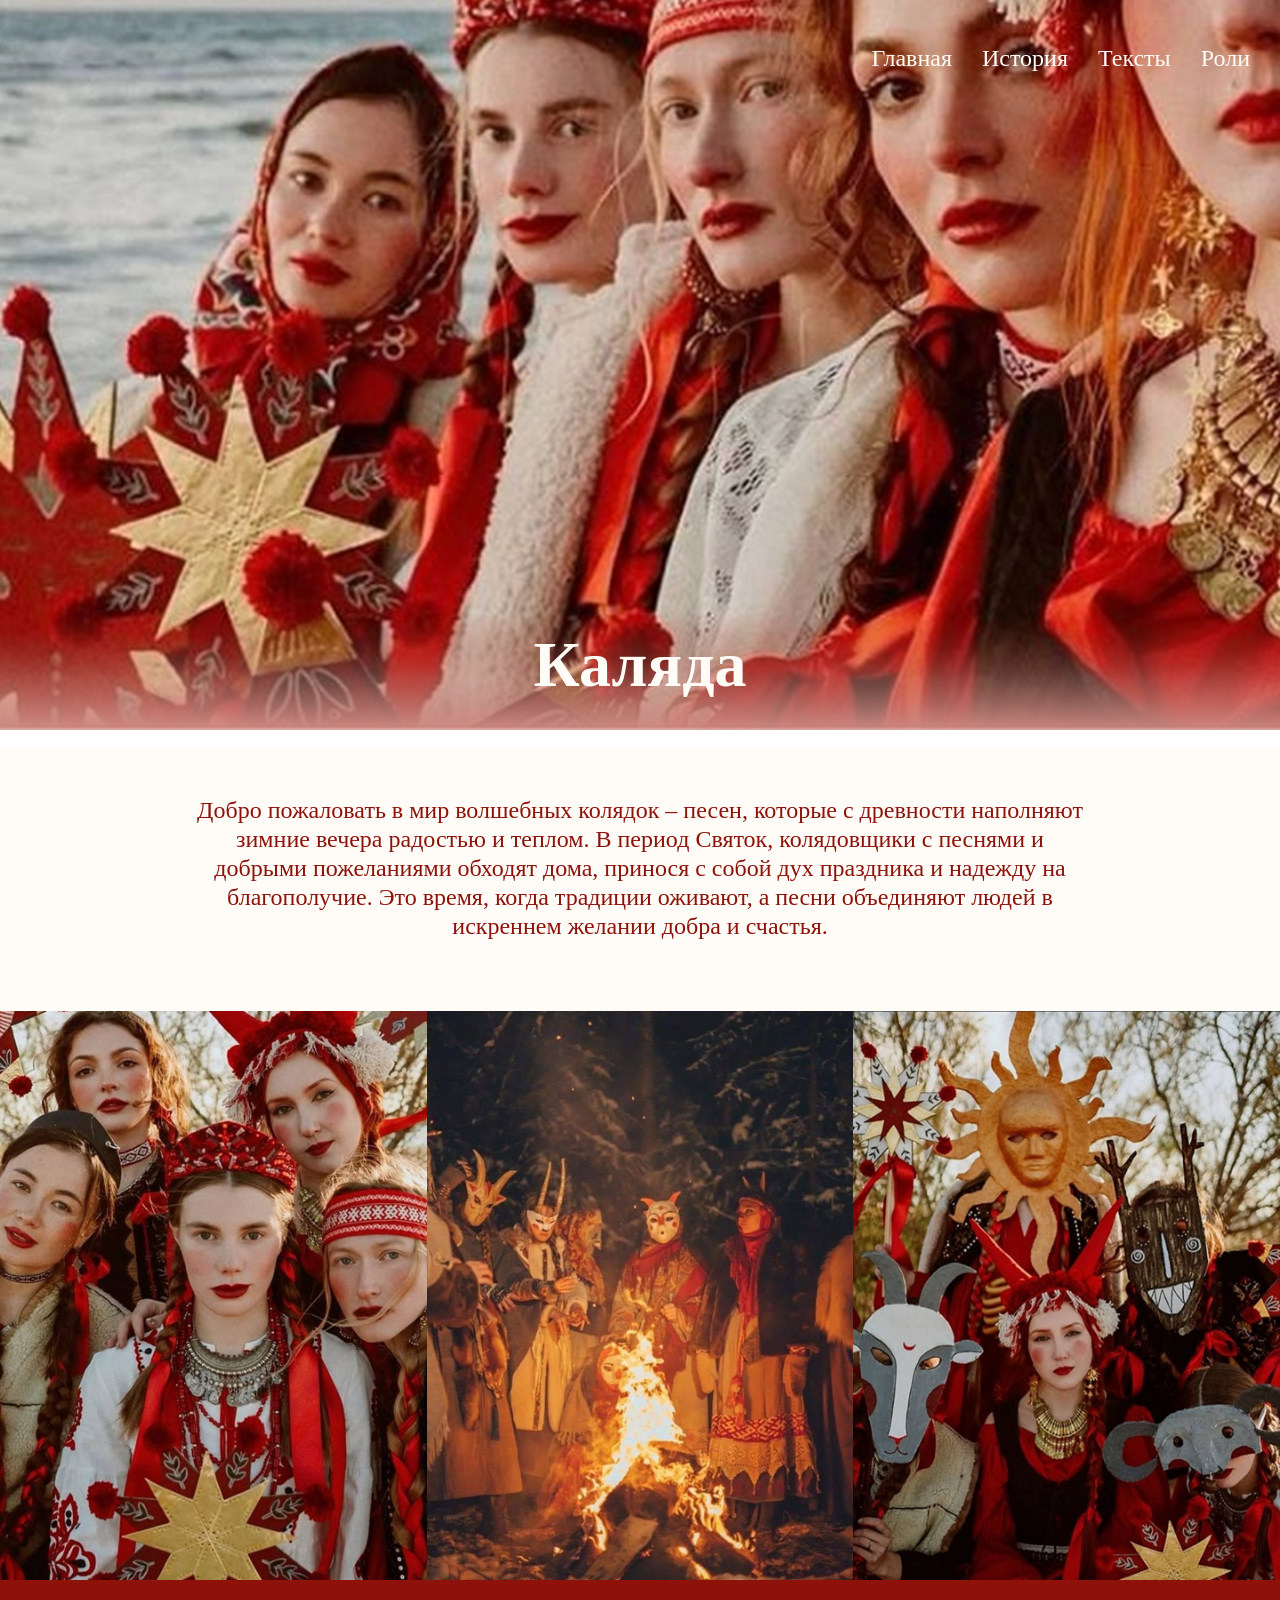
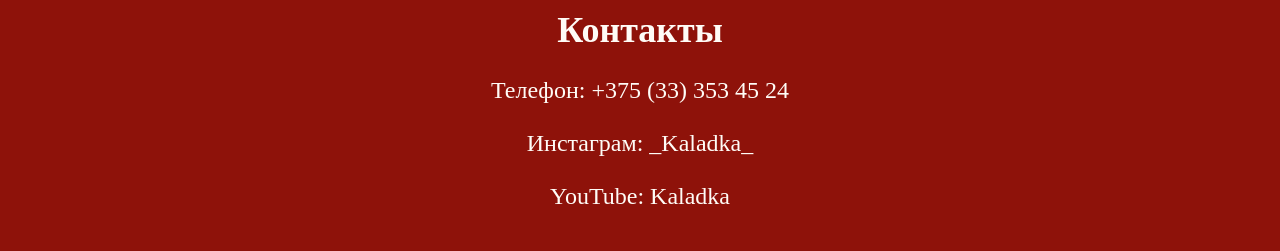
<file: index.html>
<!DOCTYPE html>
<html lang="rus">
<head>
    <meta charset="UTF-8">
    <meta name="viewport" content="width=device-width, initial-scale=1.0">
    <link rel="preconnect" href="https://fonts.googleapis.com">
    <link rel="preconnect" href="https://fonts.gstatic.com" crossorigin>
    <link href="https://fonts.googleapis.com/css2?family=Philosopher&display=swap" rel="stylesheet">

    <!-- Исправлено: убран / -->
    <link rel="stylesheet" href="normalize.css">
    <link rel="stylesheet" href="style.css">

    <title>Каляда</title>

    <!-- Исправлено: убран / -->
    <link rel="shortcut icon" href="balalaika_9476349.png" type="image/x-icon">
</head>
<body>
  <div class="banner"> 
     <div class="container">
<header class="header">
        <nav class="nav">
            <ul class="menu">

                <!-- Исправлено: убран / -->
                <li class="menu-item">
                    <a class="menu-link" href="index.html">Главная</a>
                </li>

                <!-- Исправлено: убран / -->
                <li class="menu-item">
                    <a class="menu-link" href="history/history.html">История</a>
                </li>

                <!-- Исправлено: убран / -->
                <li class="menu-item">
                    <a class="menu-link" href="text/text.html">Тексты</a>
                </li>

                <!-- Исправлено: убран / -->
                <li class="menu-item">
                    <a class="menu-link" href="roles/roles.html">Роли</a>
                </li>

            </ul>
        </nav>
</header>

<section class="headline">
        <h1 class="title">Каляда</h1>
</section>

</div> 
</div>

<main class="main">
    
    <section class="hist">
        <div class="container">
           <p class="hist-text">
            Добро пожаловать в мир волшебных колядок – песен, которые с древности наполняют зимние вечера радостью и теплом. 
            В период Святок, колядовщики с песнями и добрыми пожеланиями обходят дома, принося с собой дух праздника и надежду на благополучие. 
            Это время, когда традиции оживают, а песни объединяют людей в искреннем желании добра и счастья.
           </p>
        </div>
    </section>

<section class="image-gallery">
    <div class="gallery-wrapper">

        <!-- Исправлено: убран / -->
        <img src="images/one1.png" alt="Девушки в традиционных нарядах">
        <img src="images/one2.png" alt="Люди в масках у костра">
        <img src="images/one3.png" alt="Ряженые в традиционных костюмах">

    </div>
</section>

<div class="container">
<section class="contacts">
    
    <div class="foter">
     <h2>Контакты</h2>
            <p>Телефон: +375 (33) 353 45 24</p>
            <p>Инстаграм: _Kaladka_</p>
            <p>YouTube: Kaladka</p>      
    </div>
</section>
</div>

</main>
</body>
</html>
</file>
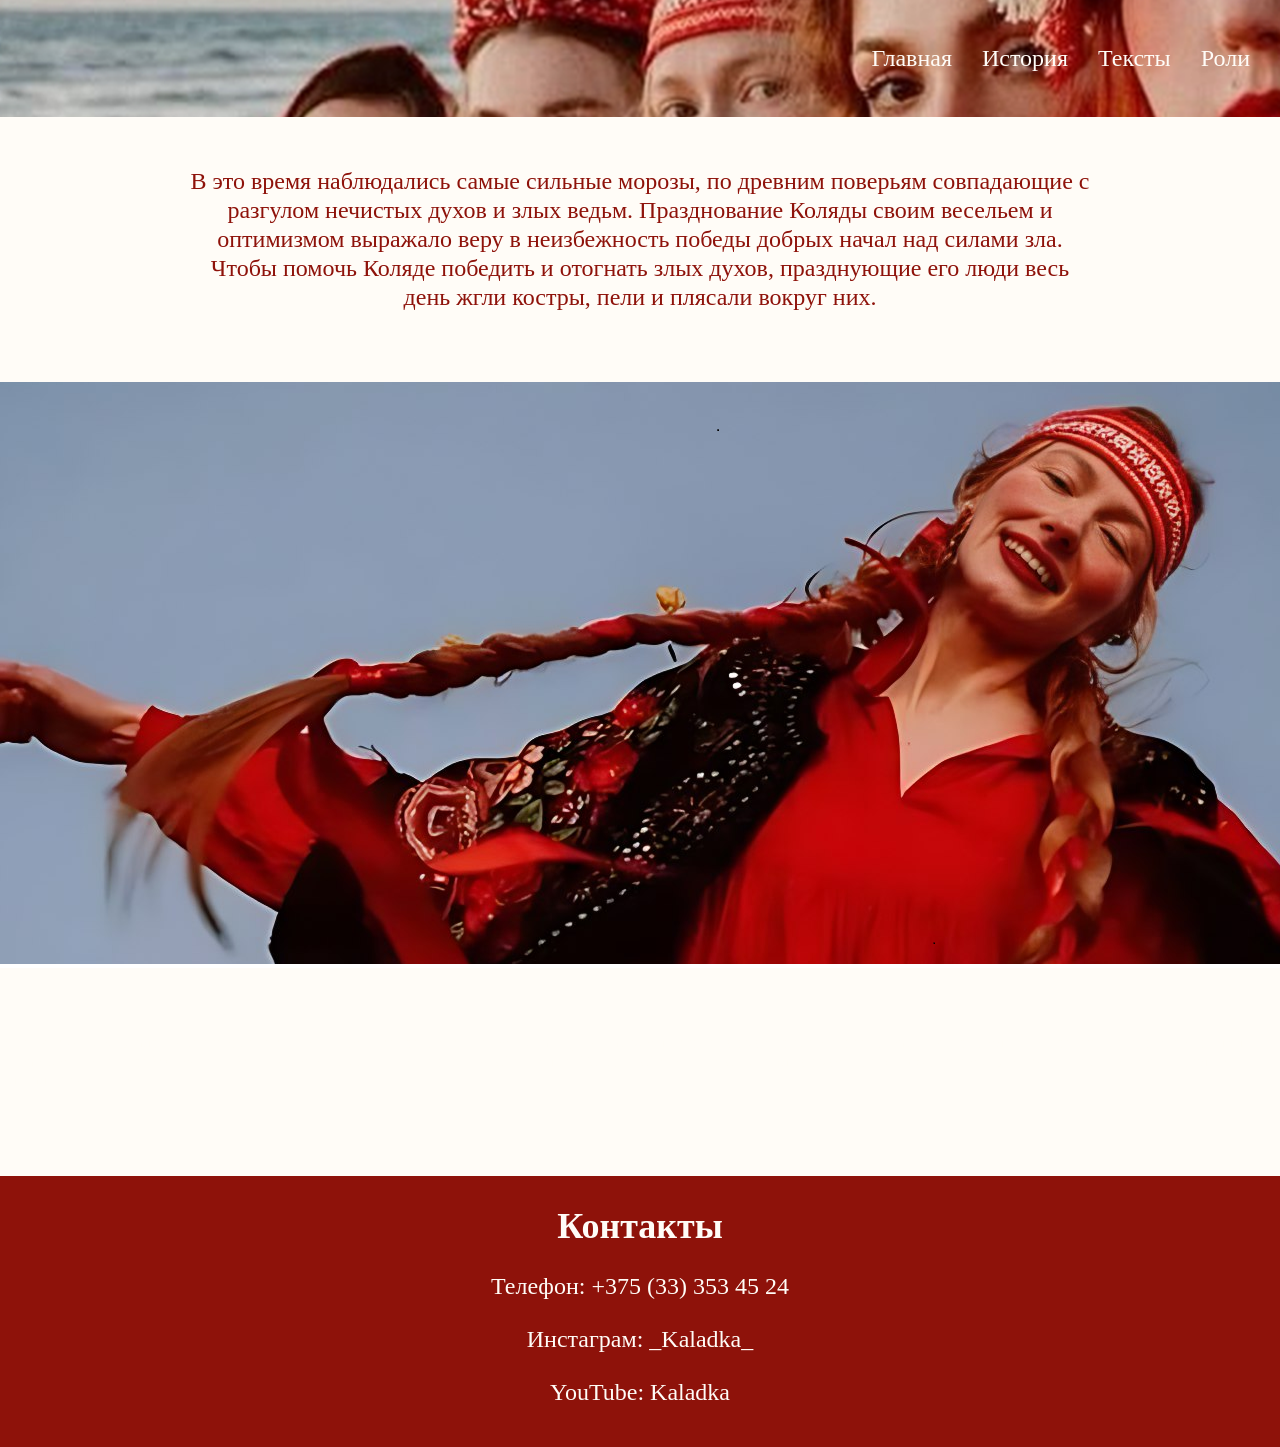
<file: history/history.html>
<!DOCTYPE html>
<html lang="rus">
<head>
    <meta charset="UTF-8">
    <meta name="viewport" content="width=device-width, initial-scale=1.0">

    <link rel="preconnect" href="https://fonts.googleapis.com">
    <link rel="preconnect" href="https://fonts.gstatic.com" crossorigin>
    <link href="https://fonts.googleapis.com/css2?family=Philosopher&display=swap" rel="stylesheet">

    <!-- Исправлено: пути на уровень выше -->
    <link rel="stylesheet" href="../normalize.css">
    <link rel="stylesheet" href="../style.css">

    <title>Каляда — История</title>

    <!-- Исправлено -->
    <link rel="shortcut icon" href="../balalaika_9476349.png" type="image/x-icon">
</head>
<body>

<div class="container">
  <div class="banner"> 
        <header class="header">
        <nav class="nav">
            <ul class="menu">

                <!-- Исправлено -->
                <li class="menu-item">
                    <a class="menu-link" href="../index.html">Главная</a>
                </li>

                <li class="menu-item">
                    <a class="menu-link" href="history.html">История</a>
                </li>

                <li class="menu-item">
                    <a class="menu-link" href="../text/text.html">Тексты</a>
                </li>

                <li class="menu-item">
                    <a class="menu-link" href="../roles/roles.html">Роли</a>
                </li>

            </ul>
        </nav>
        </header>
  </div> 
</div>

<div class="container">
<section class="hist">
    <p class="hist-text">
        В это время наблюдались самые сильные морозы, по древним поверьям совпадающие с разгулом нечистых духов и злых ведьм. 
        Празднование Коляды своим весельем и оптимизмом выражало веру в неизбежность победы добрых начал над силами зла. 
        Чтобы помочь Коляде победить и отогнать злых духов, празднующие его люди весь день жгли костры, пели и плясали вокруг них.
    </p>
</section>
</div>

<div class="container">
<section class="image-gallery">

    <!-- Исправлено -->
    <img src="../images/history2.png" alt="Девушка в национальном костюме">

</section>
</div>

<div class="container">
<section class="hist">
    <p class="text2">
        В это время наблюдались самые сильные морозы, по древним поверьям совпадающие с разгулом нечистых духов и злых ведьм. 
        Празднование Коляды своим весельем и оптимизмом выражало веру в неизбежность победы добрых начал над силами зла. 
        Чтобы помочь Коляде победить и отогнать злых духов, празднующие его люди весь день жгли костры, пели и плясали вокруг них.
    </p>
</section>
</div>

<div class="container">
<section class="contacts">
    <div class="foter">
     <h2>Контакты</h2>
            <p>Телефон: +375 (33) 353 45 24</p>
            <p>Инстаграм: _Kaladka_</p>
            <p>YouTube: Kaladka</p>      
    </div>
</section>
</div>

</body>
</html>
</file>
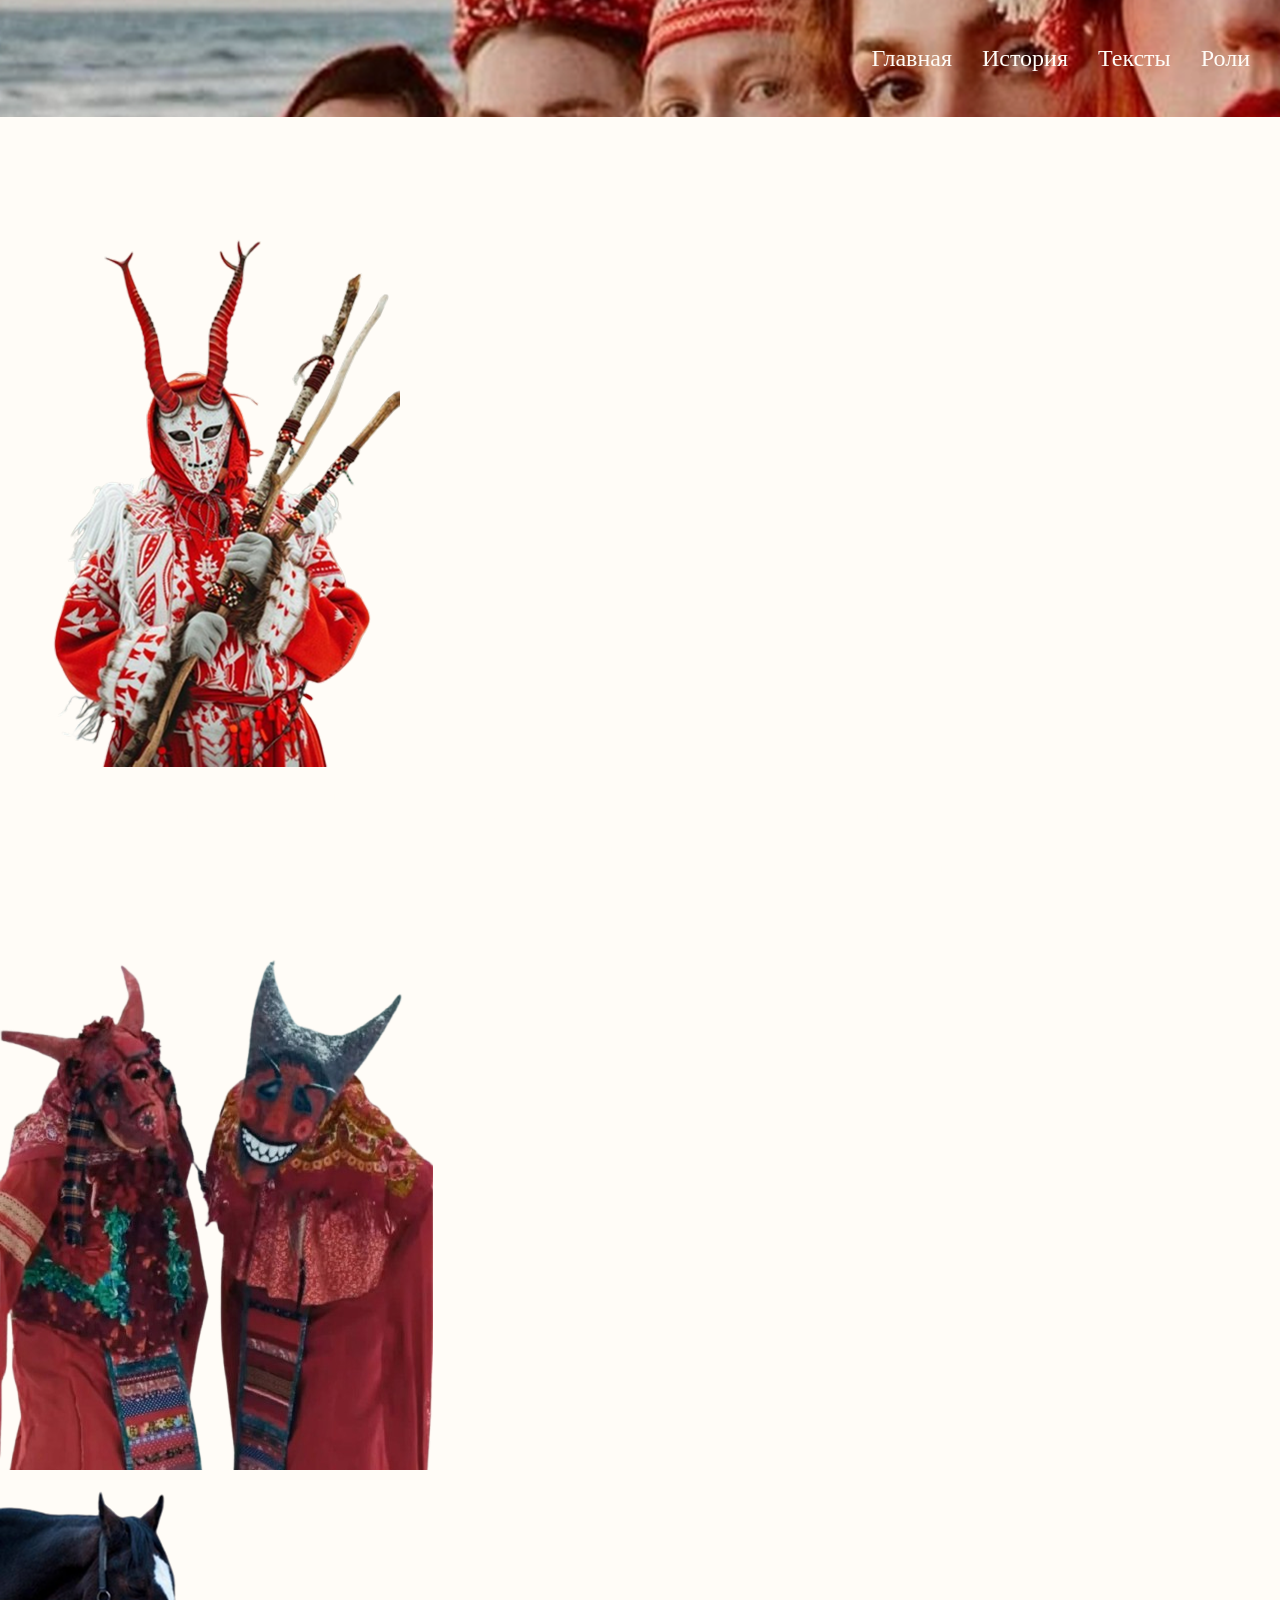
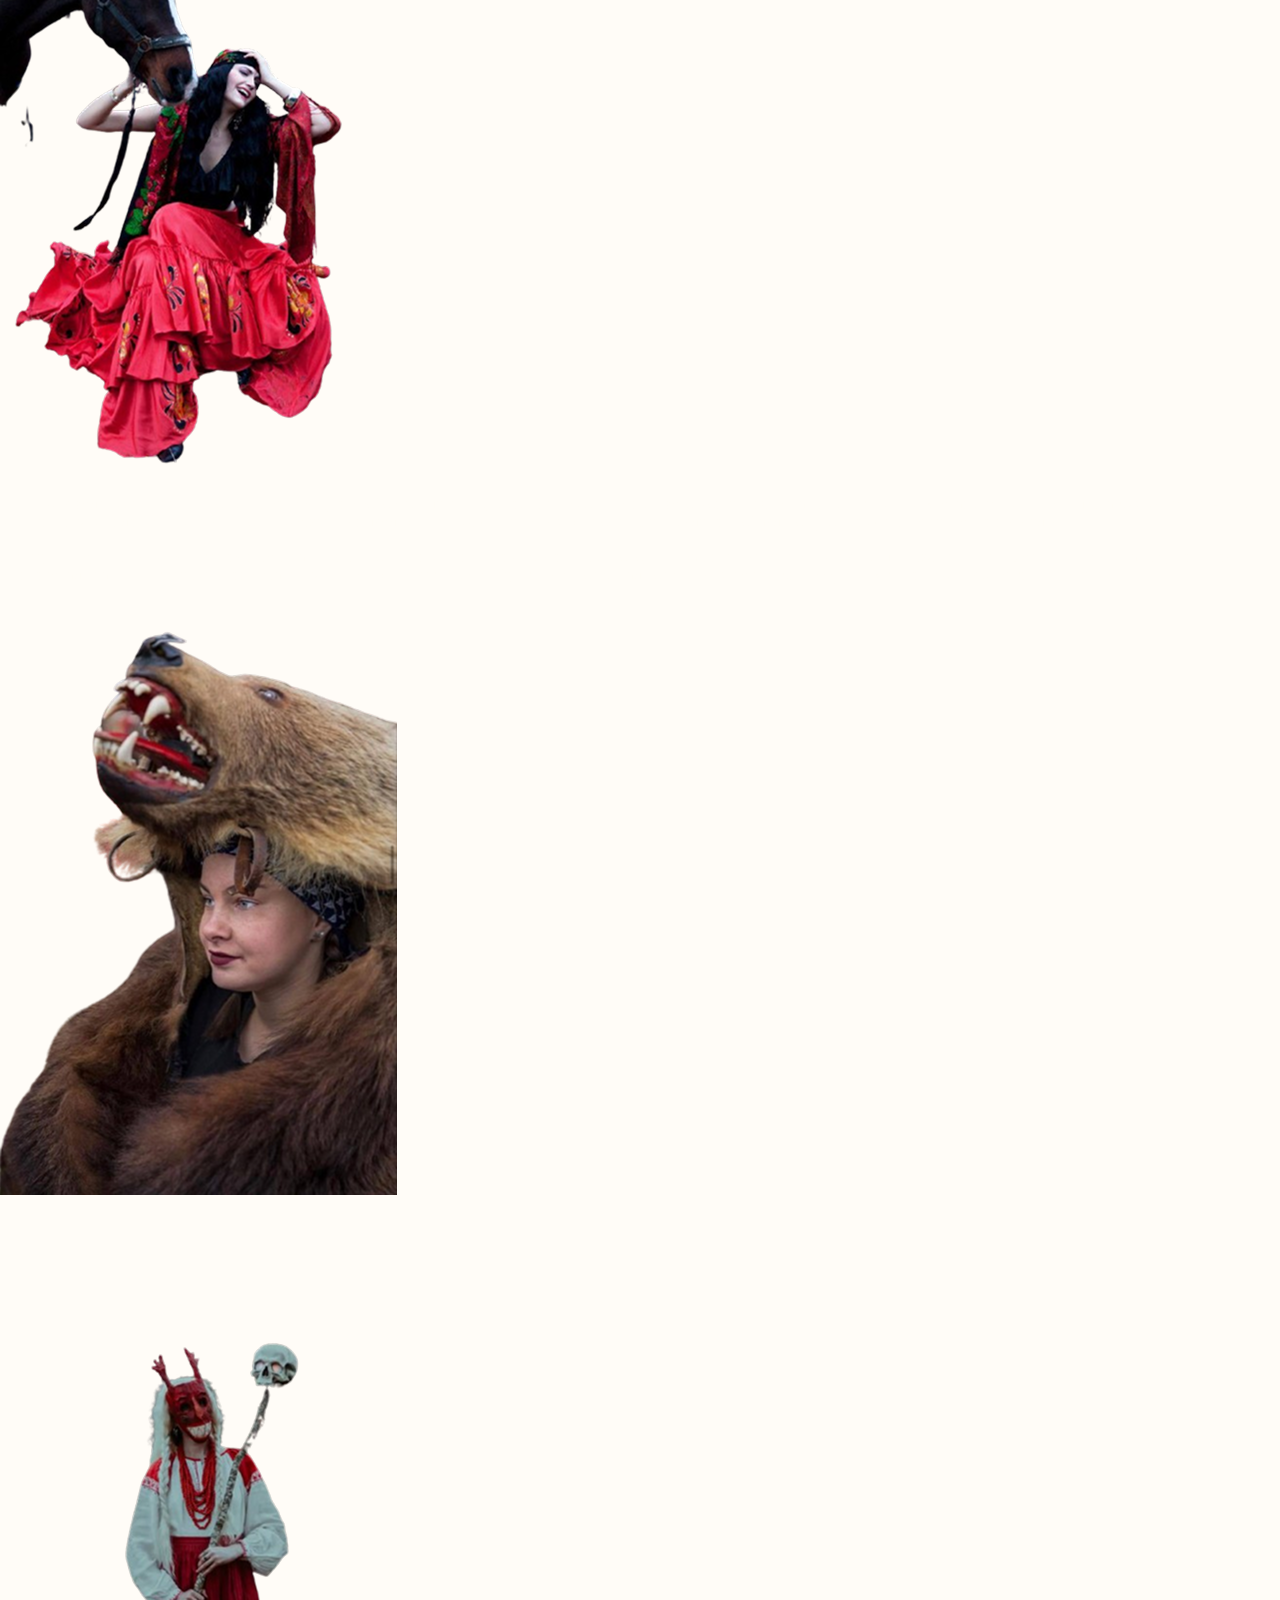
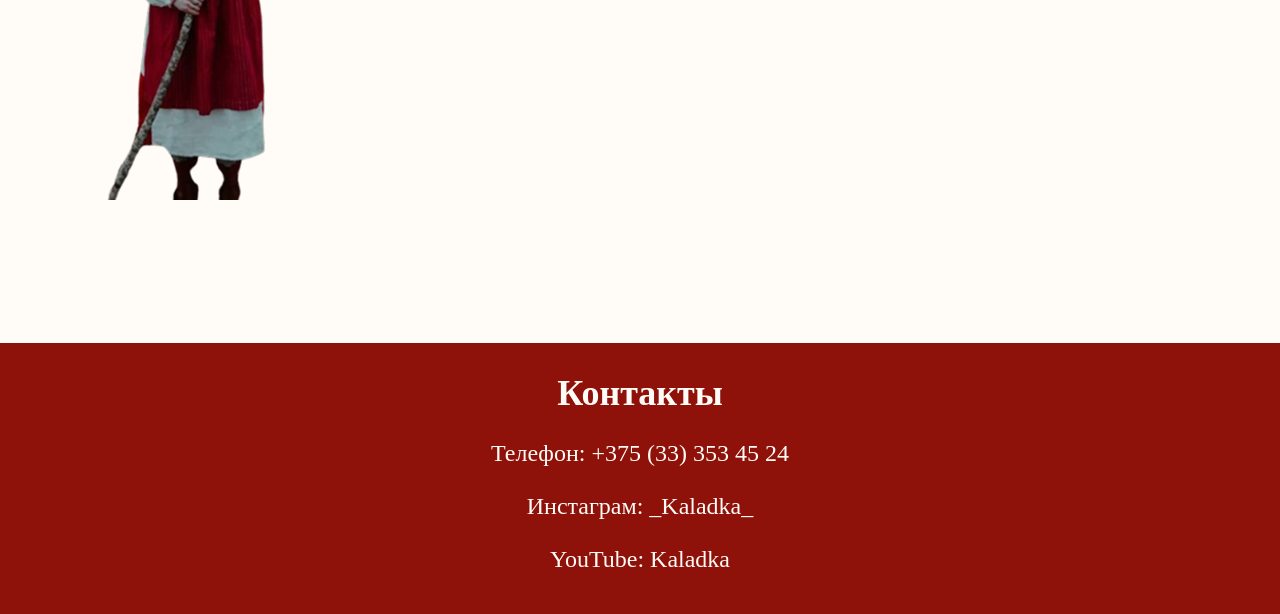
<file: roles/roles.html>
<!DOCTYPE html>
<html lang="rus">
<head>
    <meta charset="UTF-8">
    <meta name="viewport" content="width=device-width, initial-scale=1.0">

    <link rel="preconnect" href="https://fonts.googleapis.com">
    <link rel="preconnect" href="https://fonts.gstatic.com" crossorigin>
    <link href="https://fonts.googleapis.com/css2?family=Philosopher&display=swap" rel="stylesheet">

    <!-- Исправлено -->
    <link rel="stylesheet" href="../normalize.css">
    <link rel="stylesheet" href="../style.css">

    <title>Каляда — Роли</title>

    <!-- Исправлено -->
    <link rel="shortcut icon" href="../balalaika_9476349.png" type="image/x-icon">
</head>
<body>

<div class="container">
  <div class="banner"> 
        <header class="header">
        <nav class="nav">
            <ul class="menu">

                <!-- Исправлено -->
                <li class="menu-item">
                    <a class="menu-link" href="../index.html">Главная</a>
                </li>

                <li class="menu-item">
                    <a class="menu-link" href="../history/history.html">История</a>
                </li>

                <li class="menu-item">
                    <a class="menu-link" href="../text/text.html">Тексты</a>
                </li>

                <li class="menu-item">
                    <a class="menu-link" href="roles.html">Роли</a>
                </li>

            </ul>
        </nav>
        </header>
  </div> 
</div>

<div class="container">
    <section class="hist">

        <div class="hist-item">
            <img class="img_roles" src="../images/roles1.png" alt="Коза — изображение персонажа" />
            <p class="roles">
                Коза — самый узнаваемый персонаж колядок, олицетворяющий плодородие, жизненную энергию и богатство. "Умирающая" и "воскресающая" Коза символизировала круговорот природы и обещала хозяевам дома благополучие, обилие урожая и приплода скота. Ее появление всегда сопровождалось песнями и танцами, привлекающими удачу.
            </p>
        </div>

        <div class="hist-item">
            <p class="roles">
                Черт (или Бес) — персонаж, добавляющий в колядование элемент игривого хаоса и веселого озорства. Он пугал, смешил и шкодил, но его проказы были скорее шутливыми, призванными отпугнуть настоящую нечисть и выпустить накопившуюся энергию. Черт служил для комического эффекта и создавал контраст с добрыми пожеланиями колядовщиков.
            </p>
            <img class="img_roles1" src="../images/roles2.png" alt="Черт — изображение персонажа" />
        </div>

        <div class="hist-item">
            <img class="img_roles2" src="../images/roles3.png" alt="Цыганка — изображение персонажа" />
            <p class="roles">
                Цыганка в колядках — это персонаж, приносящий с собой элементы гадания, предсказаний и лёгкого мошенничества. Она предлагала «погадать» на судьбу, могла «украсть» что-то по мелочи в шутку или попытаться «продать» оберег, символизируя удачу и непредсказуемость. Ее появление добавляло празднику таинственности и веселья.
            </p>
        </div>

        <div class="hist-item">
            <p class="roles">
                Медведь — один из самых древних и почитаемых персонажей колядок, символ силы, плодородия и защиты. Ряженый в медведя мог «будить» землю от зимнего сна, а его движения имитировали танец, предвещающий богатый урожай и здоровье. Часто Медведь сопровождал поводыря, который «дрессировал» его и показывал смешные сценки.
            </p>
            <img class="img_roles3" src="../images/roles4.png" alt="Медведь — изображение персонажа" />
        </div>

        <div class="hist-item">
            <img class="img_roles4" src="../images/roles5.png" alt="Баба — изображение персонажа" />
            <p class="roles">
                Персонаж Бабы — часто комический образ, который мог быть как мудрой хранительницей традиций, так и ворчливой, но добродушной старушкой. Она могла «помогать» гадать, давать советы или просто создавать весёлый беспорядок своими жалобами и причитаниями. Её образ подчеркивал преемственность поколений и связь с домашним очагом.
            </p>
        </div>

    </section>
</div>

<div class="container">
<section class="contacts">
    <div class="foter">
     <h2>Контакты</h2>
            <p>Телефон: +375 (33) 353 45 24</p>
            <p>Инстаграм: _Kaladka_</p>
            <p>YouTube: Kaladka</p>      
    </div>
</section>
</div>

</body>
</html>
</file>
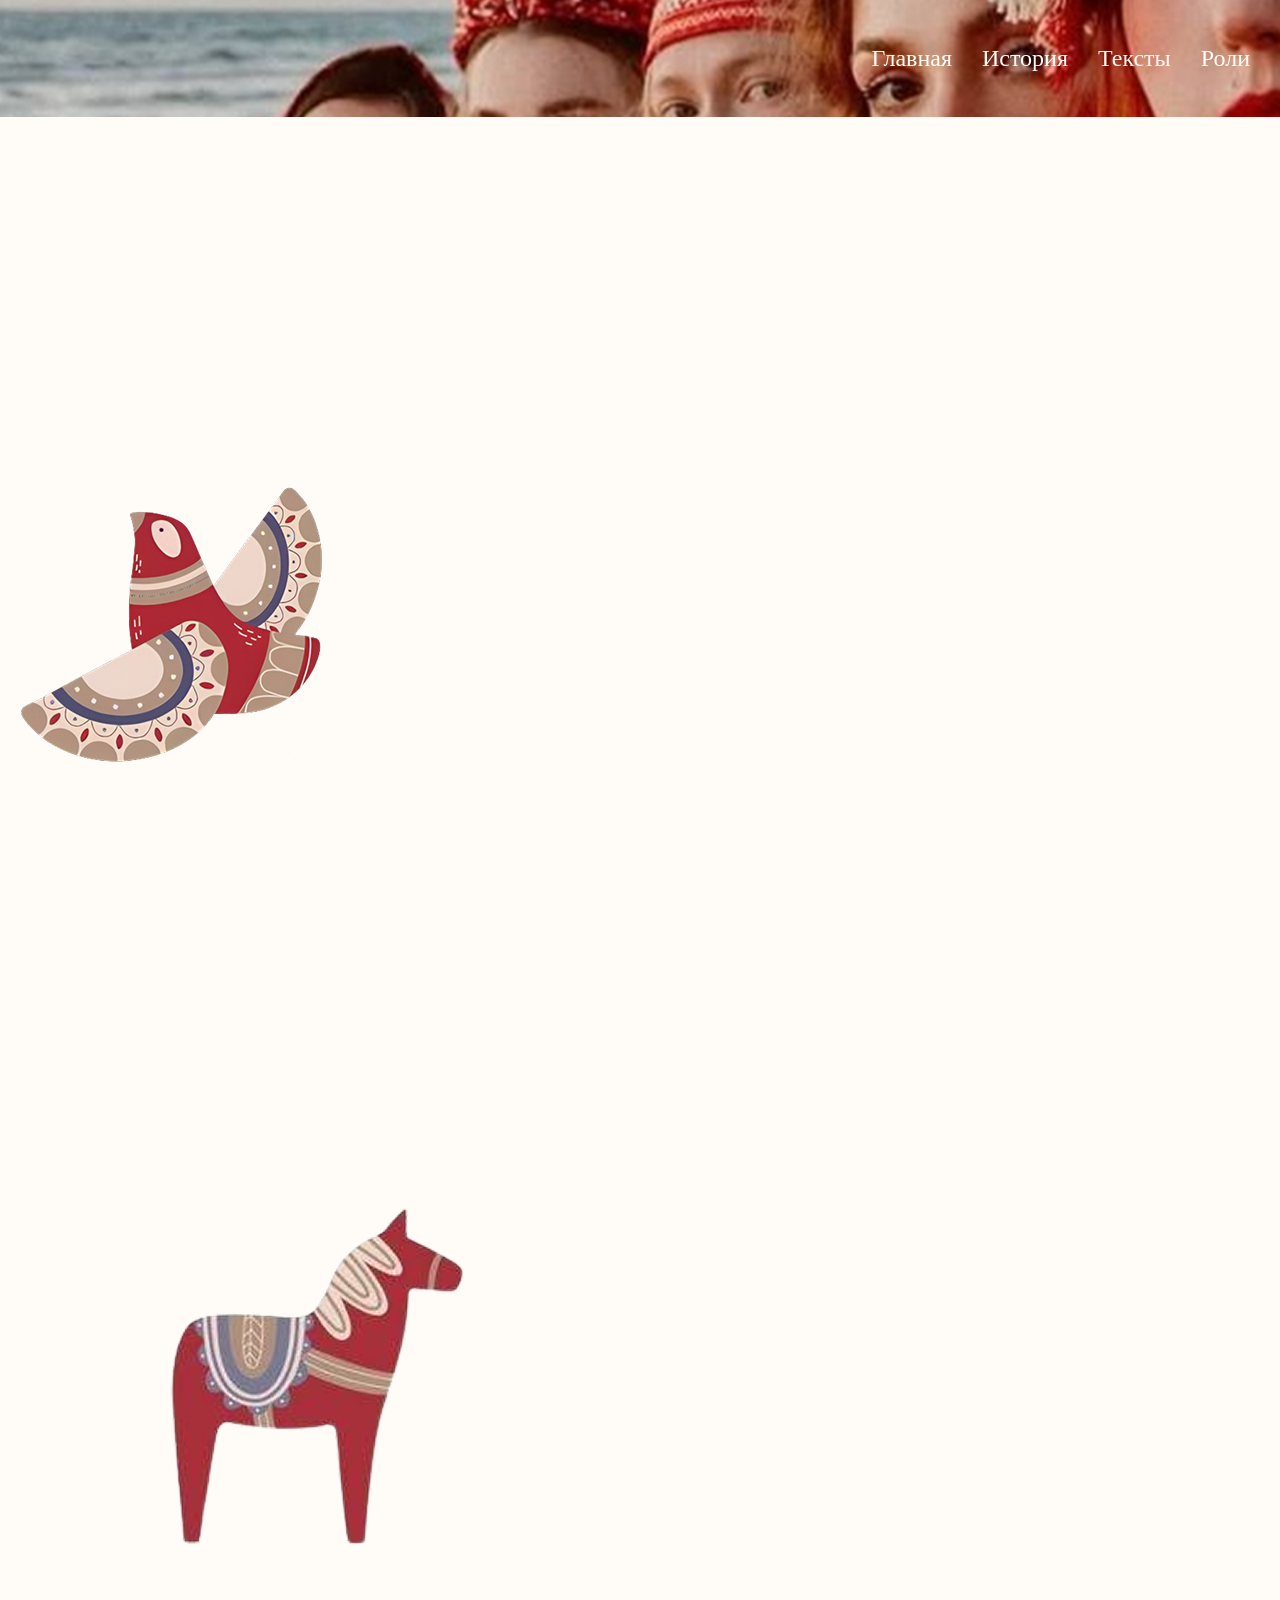
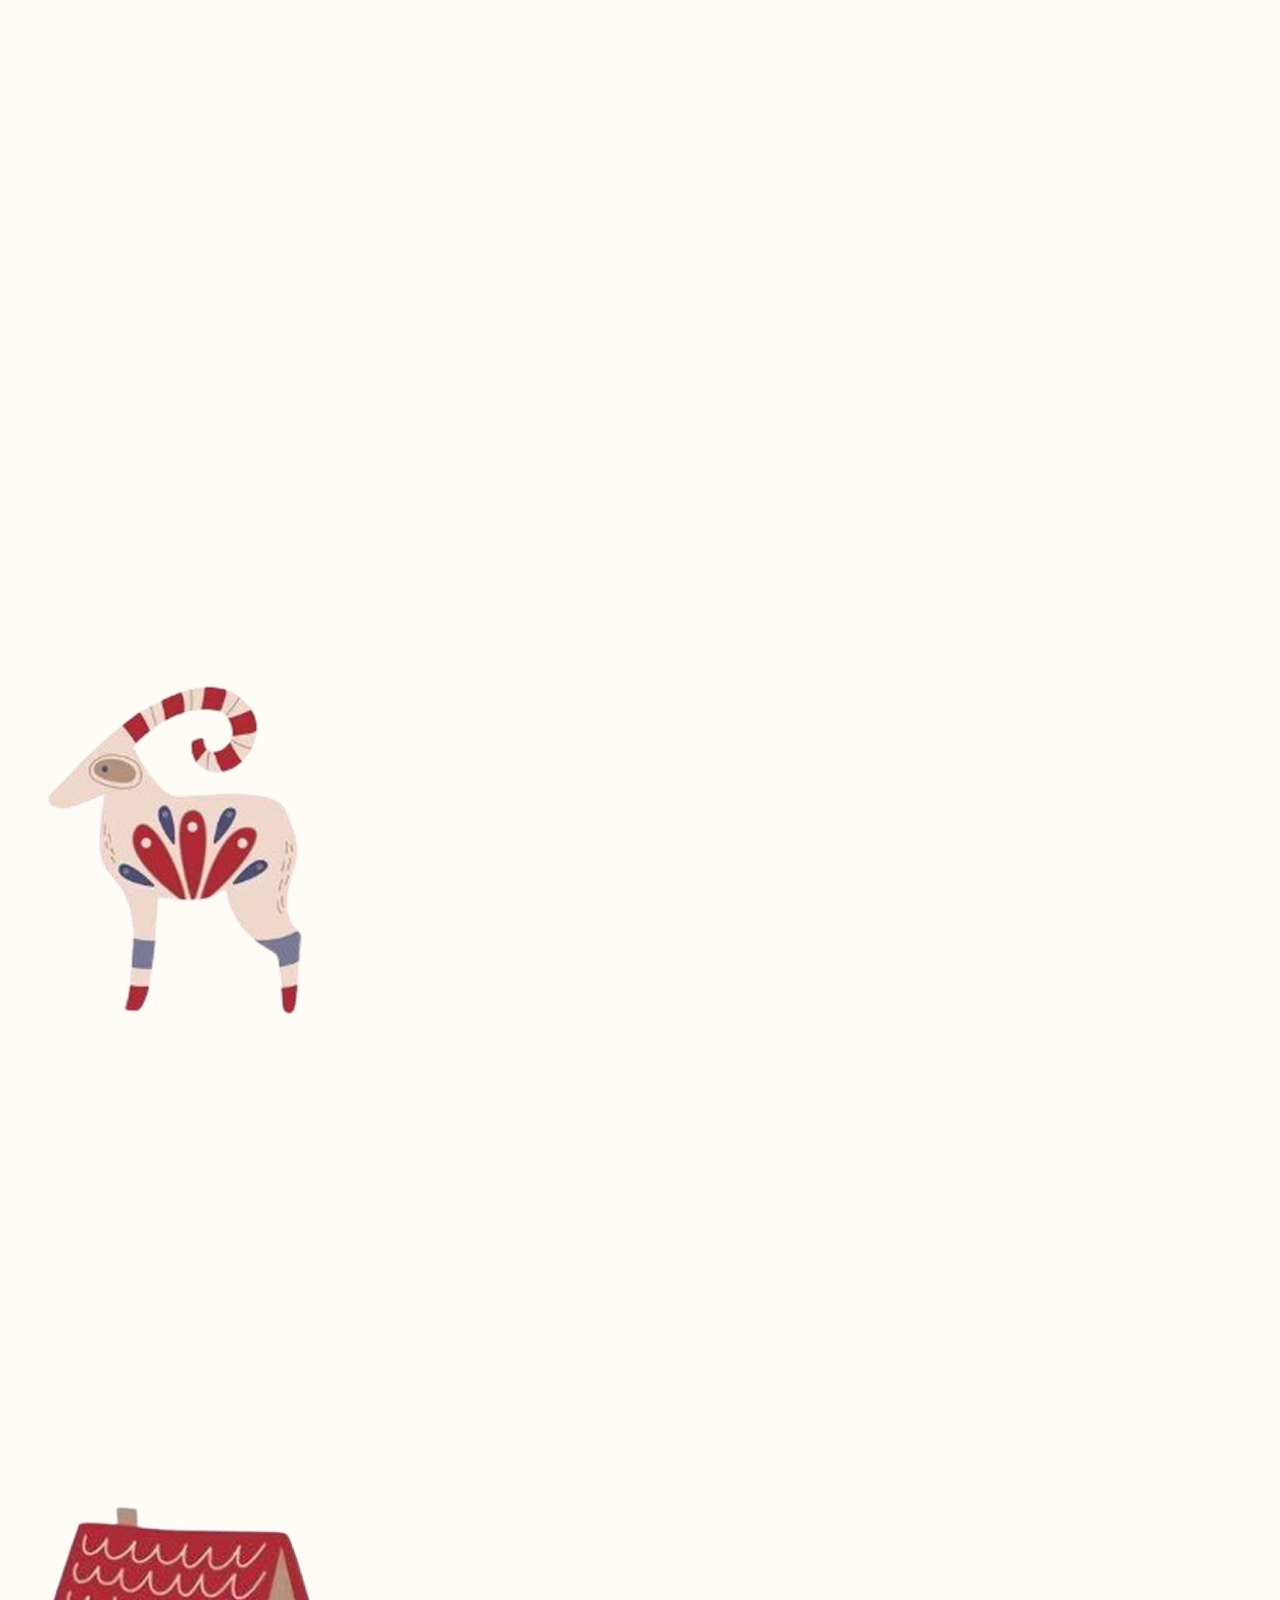
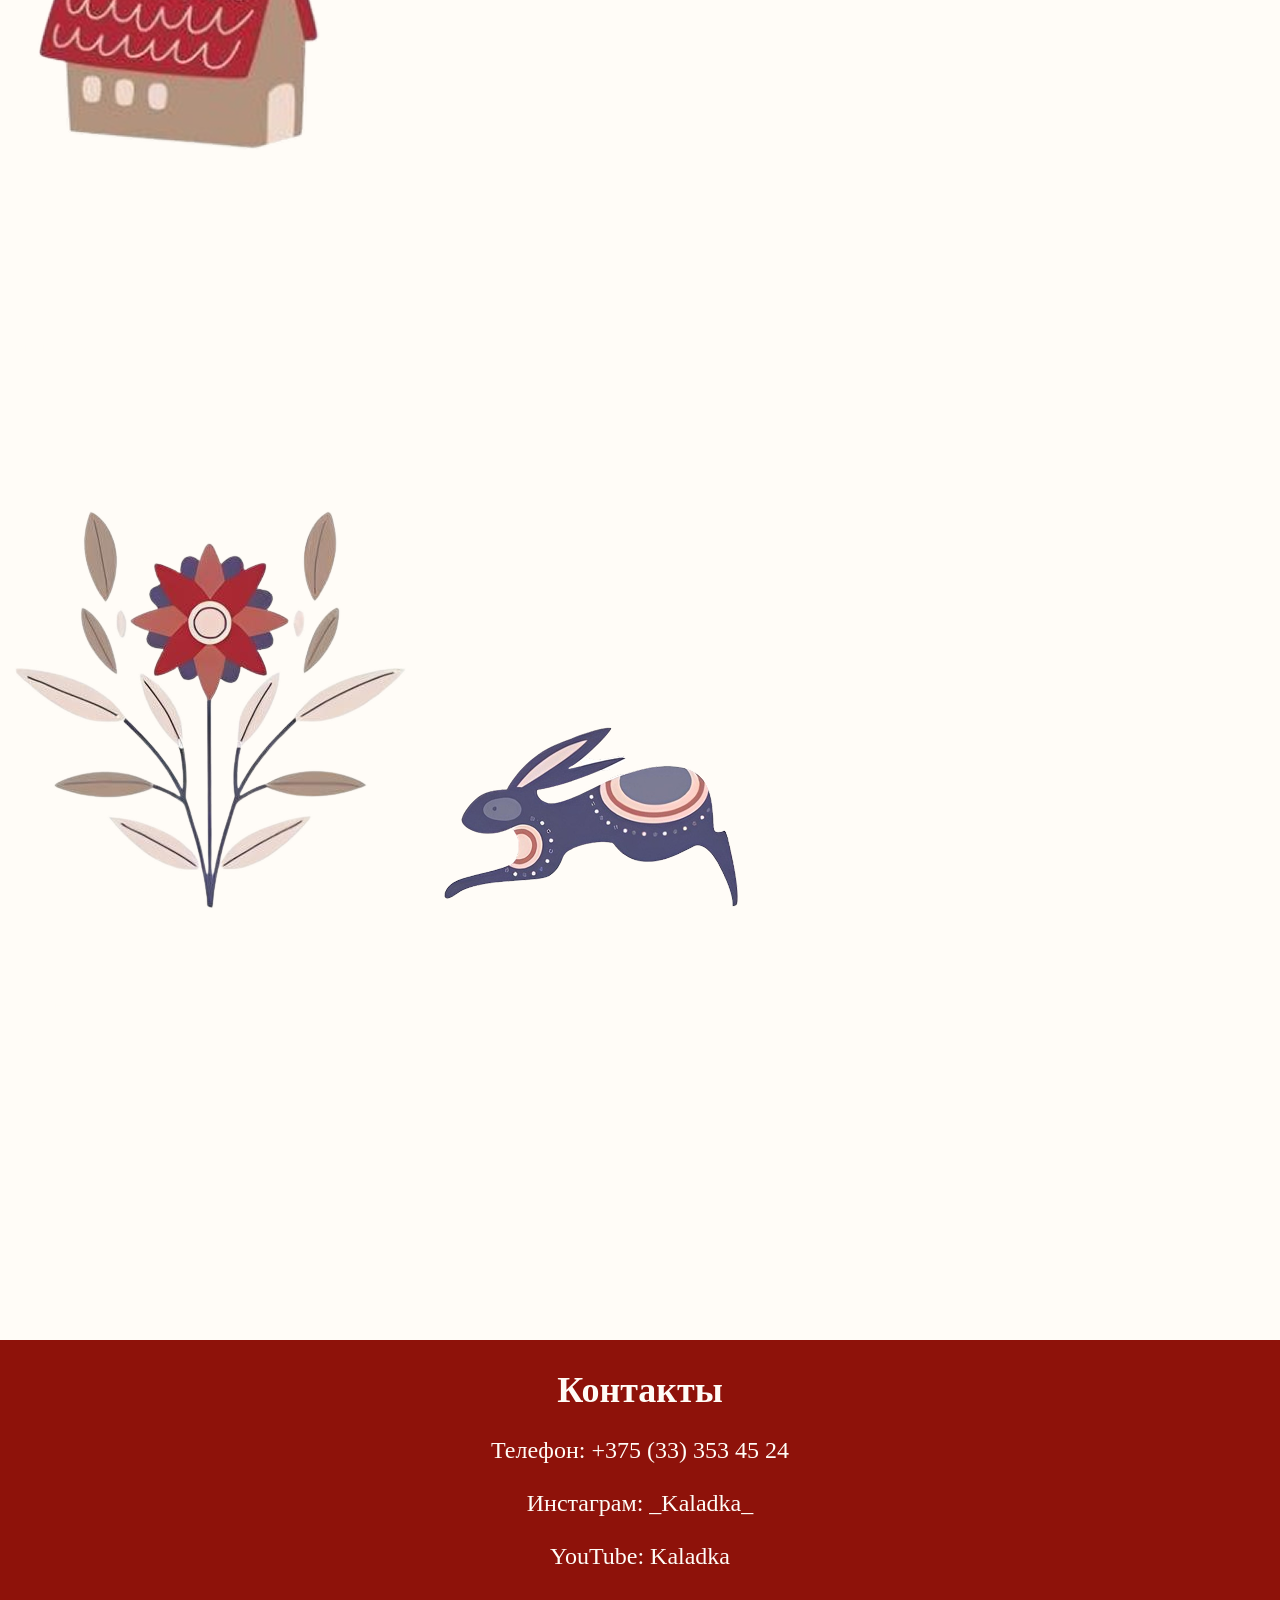
<file: text/text.html>
<!DOCTYPE html>
<html lang="rus">
<head>
    <meta charset="UTF-8">
    <meta name="viewport" content="width=device-width, initial-scale=1.0">

    <link rel="preconnect" href="https://fonts.googleapis.com">
    <link rel="preconnect" href="https://fonts.gstatic.com" crossorigin>
    <link href="https://fonts.googleapis.com/css2?family=Philosopher&display=swap" rel="stylesheet">

    <!-- Исправлено -->
    <link rel="stylesheet" href="../normalize.css">
    <link rel="stylesheet" href="../style.css">

    <title>Каляда — Тексты</title>

    <!-- Исправлено -->
    <link rel="shortcut icon" href="../balalaika_9476349.png" type="image/x-icon">
</head>
<body>

<div class="container">
  <div class="banner"> 
        <header class="header">
        <nav class="nav">
            <ul class="menu">

                <!-- Исправлено -->
                <li class="menu-item">
                    <a class="menu-link" href="../index.html">Главная</a>
                </li>

                <li class="menu-item">
                    <a class="menu-link" href="../history/history.html">История</a>
                </li>

                <li class="menu-item">
                    <a class="menu-link" href="text.html">Тексты</a>
                </li>

                <li class="menu-item">
                    <a class="menu-link" href="../roles/roles.html">Роли</a>
                </li>

            </ul>
        </nav>
        </header>
  </div> 
</div>

<div class="container">
    <section class="hist">
        <div class="text1">
            <p>«Сеем, веем, повеваем, с Рождеством вас поздравляем!</p>
            <p>Навеваем вам к добру, чтобы было серебру!</p>
            <p>Сеем, веем, не скупясь, чтоб пшеница родилась.</p>
            <p>Посыпаем вас зерном, чтобы хлебом полон дом!</p>
            <p>Сеем, веем, повеваем, с Рождеством вас поздравляем!»</p>
        </div>
    </section>
</div>

<div class="container">
    <section class="hist">
        <!-- Исправлено -->
        <img class="img_hist" src="../images/3.1.png" alt="">
        <div class="text2">
            <p>«Коляда, коляда! Отворяй ворота!</p>
            <p>Ты подай пирога, хлеба кусочек,</p>
            <p>Сметаны горшочек!</p>
            <p>Не подашь пирогов – напускаем клопов,</p>
            <p>Тараканов усатых и зверей полосатых!</p>
            <p>Коляда, коляда! Ты подай нам пирога,</p>
            <p>Или хлеба ломтину, или денег полтину,</p>
            <p>Или курочку с хохлом, петушка с гребешком!» </p>
        </div>
    </section>
</div>

<div class="container">
    <section class="hist">
        <!-- Исправлено -->
        <img class="img_hist2" src="../images/3.2.png" alt="">
        <div class="text3">
            <p>«Коляда, коляда, отворяй-ка ворота</p>
            <p>Пришла Коляда накануне Рождества!</p>
            <p>С пышками, лепешками да свиными ножками.</p>
            <p>Коляда, коляда. Подавай пирога!</p>
            <p>Колядую для того,</p>
            <p>Кто мне рублик даст всего,</p>
            <p>И сплясать нетрудно мне,</p>
            <p>За десяточку в руке.</p>
            <p>Если в доме есть сынок,</p>
            <p>Дай хозяйка (хозяин) мне сырок,</p>
            <p>Раз имеешь в доме дочку,</p>
            <p>Попрошу я мёда бочку.</p>
            <p>Если есть ещё вкусняшки,</p>
            <p>Приючу себе в кармашке.</p>
            <p>Ну, хозяйка (хозяин), не робей!» </p>
        </div>
    </section>
</div>

<div class="container">
    <section class="hist">
        <!-- Исправлено -->
        <img class="img_hist3" src="../images/3.3.png" alt="">
        <div class="text4">
            <p>«Ярче звёздочки светите, укажите нам пути</p>
            <p>Разрешите, разрешите, разрешите в дом войти.</p>
            <p>Мы пришли к вам с угощеньем прямо к свежим пирогам</p>
            <p>Поздравляем с Новым годом, низко кланяемся вам</p>
            <p>Ты хозяйка не молчи – </p>
            <p>На стол пироги мечи.</p>
            <p>Яйца, сало и мясцо – также не забудь винцо</p>
            <p>Ты, хозяин, что застыл, где твой новогодний пыл?</p>
            <p>Ты бокалы расставляй и вино в них наливай!»</p>
        </div>
    </section>
</div>

<div class="container">
    <section class="hist">
        <!-- Исправлено -->
        <img class="img_hist4" src="../images/3.4.png" alt="">
        <div class="text5">
            <p>Если хозяева угощают, благодарят:</p>
            <p>«У доброго мужика</p>
            <p>Родись рожь хороша:</p>
            <p>Колоском густа,</p>
            <p>Соломкой пуста!» </p>
        </div>
    </section>
</div>

<div class="container">
    <section class="hist">
        <!-- Исправлено -->
        <img class="img_hist5" src="../images/3.5.png" alt="">
        <img class="img_hist6" src="../images/3.6.png" alt="">
        <div class="text6">
            <p>Если хозяева не спешат угостить, продолжают:</p>
            <p>«Коляда-коляда</p>
            <p>Накануне Рождества</p>
            <p>Хоть рубль, хоть пятак –</p>
            <p>Не уйдем мы просто так!</p>
            <p>Коляд-коляд-колядушек,</p>
            <p>Хорош с медком оладушек,</p>
            <p>А без мёда не таков,</p>
            <p>Дайте, тётя (или дядя) пирогов!» </p>
        </div>
    </section>
</div>

<div class="container">
<section class="contacts">
    <div class="foter">
     <h2>Контакты</h2>
            <p>Телефон: +375 (33) 353 45 24</p>
            <p>Инстаграм: _Kaladka_</p>
            <p>YouTube: Kaladka</p>      
    </div>
</section>
</div>

</body>
</html>
</file>
<file: style.css>
@import url('https://fonts.googleapis.com/css2?family=Philosopher&display=swap');

а{
    text-decoration: none;
    border: none;
    color:#FFFCF7; 
    text-decoration: none;
    border: none;

}
u{
    padding: 0;
    margin: 0;
    list-style: none;

}
.block {
  border:1px solid black;
  width: 200px;
  height: 300px;
  display:inline-block;
  margin:10px;
}

body{
 /* font-family: "Philosopher", sans-serif; */
  font-weight: 400;
  font-style: normal;
  color:#FFFCF7;

} 

.banner{
background-image: url('/images/the\ main\ one.png');
background-repeat: no-repeat; 
background-position: center top; 
padding: 20px 0 20px;
font-size: 24px;
line-height: 29px;

}

.container{
    max-width: 1400px; /*1160px */
    margin: 0px auto;
    padding: 0px;
}
.nav{
    display: flex;
    justify-content: end;
    align-items: center;
}
.menu{
    display: flex;
}

.menu-item{
    padding-right: 30px;
    list-style-type: none;

}
.menu-link{
   text-decoration: none;
    border: none;
    color: #FFFCF7

}


.hist {
    background-color: #FFFCF7; 
    padding:  50px 0 70px 0;
 
}
.headline{
    text-align: center;
    color: #FFFCF7;
    margin-top:550px;
    font-size: 32px;
    line-height: 36px;
 

}
.hist-text {
     font-size: 24px;
    line-height: 29px;
    max-width: 900px; 
    margin: 0 auto; 
    padding: 0 40px; 
    text-align: center; 
    color: #8E120A;

}

.image-gallery {
    margin-top: 0px; 
}

.gallery-wrapper {
    display: flex; 
    gap: 0; /* убираемвсе отступы*/
    flex-wrap: nowrap; 
    overflow: hidden;
    max-width: 1400px; 
    margin: 0 auto; 
}


.gallery-wrapper img {
    display: block; 
    width: calc(100% / 3); 
    height: auto; 
    flex-shrink: 0; 
}
.contacts {
    display: flex;
    justify-content: center;
    background-color: #8E120A;
    padding: 30px 0; 
    text-align: center; 
    margin: 0;
 
    /* прописать максимальную длинну 1400px */
}
.foter h2 {
    
    font-size: 36px; 
    margin: 0px 0px 25px 0px; 
} 

.foter p {
    font-size: 24px; 
    line-height: 29px; 
    margin-bottom: 10px; 
}
</file>
